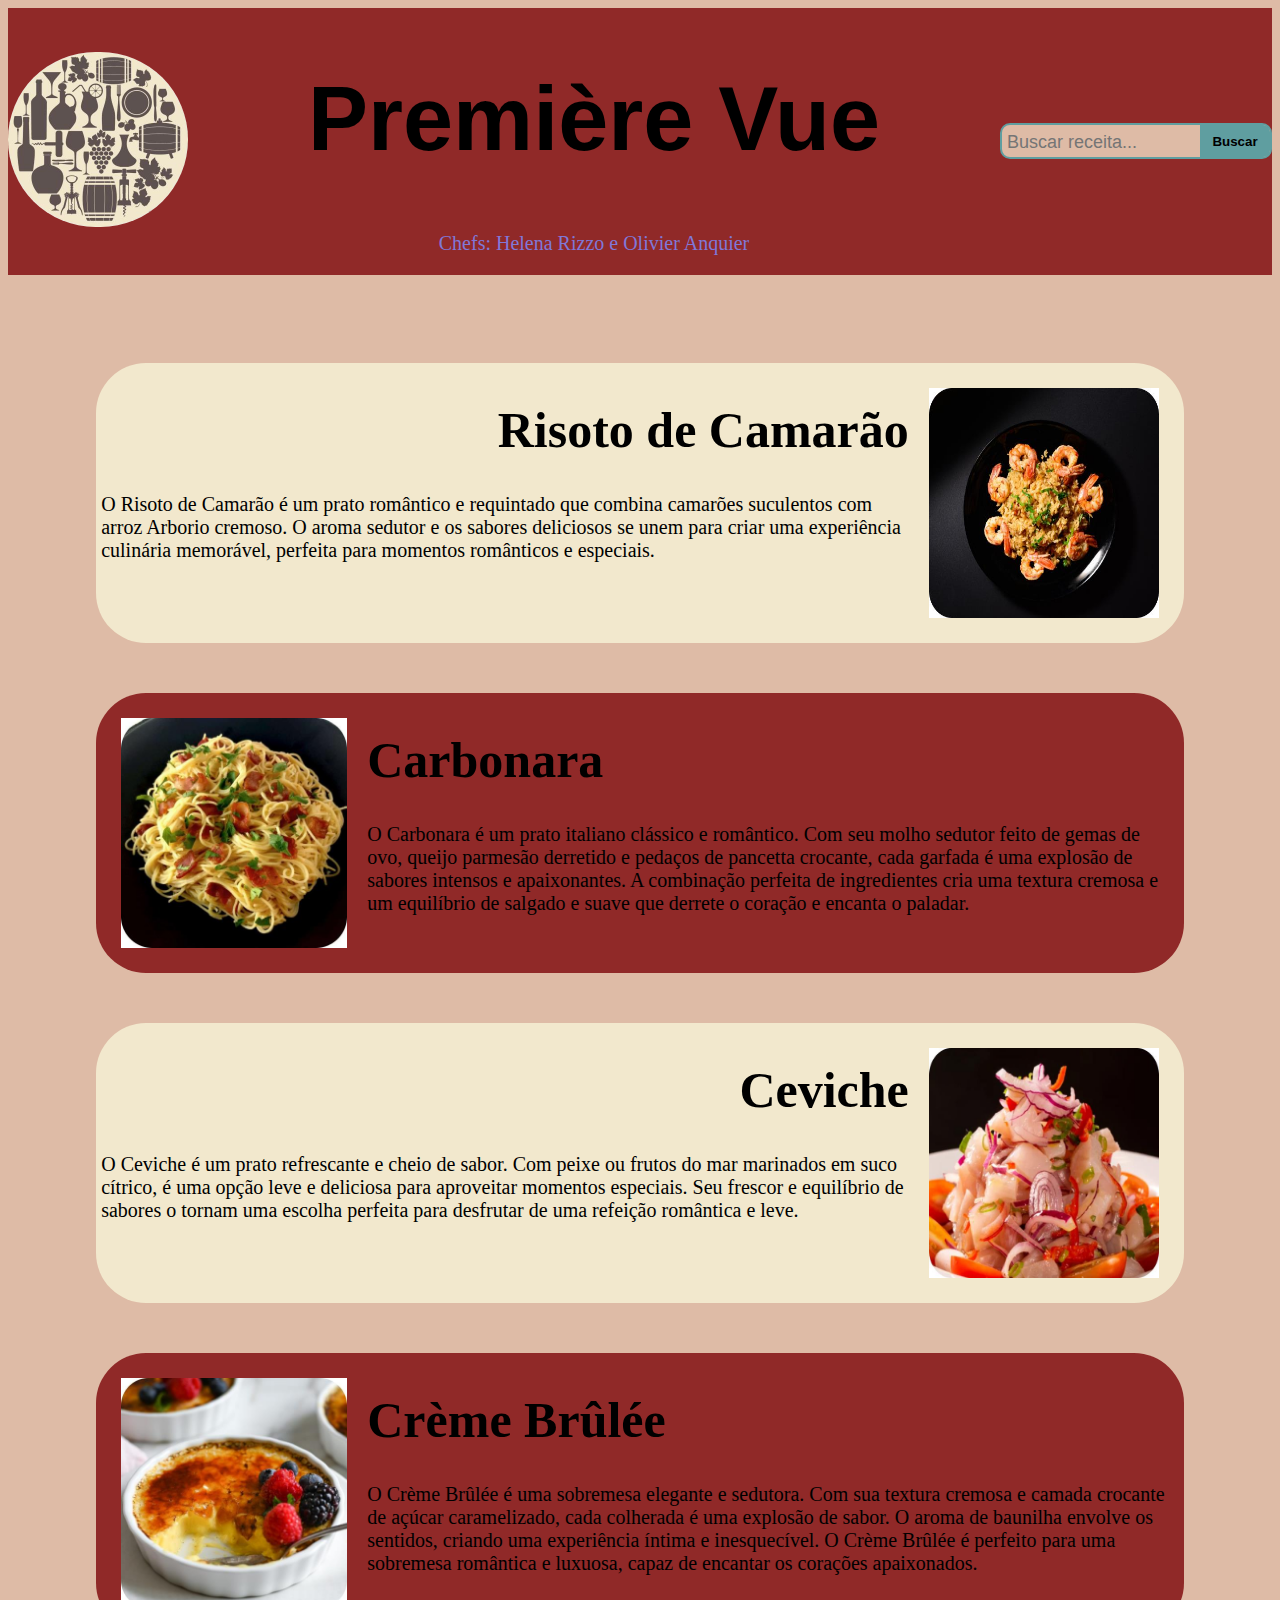
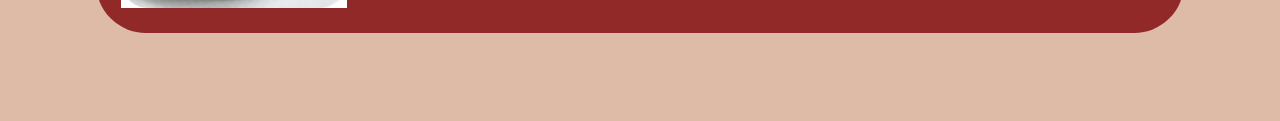
<file: namorados/site_fundamentos_web_ux-main/index.html>
<!DOCTYPE html>
<html lang="pt-bt">
    <head>
        <meta charset="UTF-8">
        <meta http-equiv="X-UA-Compatible" content="IE=edge">
        <meta name="viewport" content="width=device-width, initial-scale=1.0">
        <title>Document</title>
        <link rel="stylesheet" href="style.css">
    </head>
    <body>
        <header>
            <div id="cabecalho">
                <div>
                    <img id="logo" src="343.jpg" alt="">
                </div>
                <div>
                    <h1 id="primeiravista">Première Vue</h1>
                    <p id="chefs">Chefs: Helena Rizzo e Olivier Anquier</p>
                </div>
                <div id="campoBusca">
                    <input type="text" id="busca" placeholder="Buscar receita...">
                    <button id="btnBusca">Buscar</button>
                </div>
            </div>
        </header>
        <div id="todasReceitas">
            <div id="receita">
                <span>
                    <h1 id="prato_invert">Risoto de Camarão</h1>
                    <p>O Risoto de Camarão é um prato romântico e requintado que combina camarões suculentos com arroz Arborio cremoso. O aroma sedutor e os sabores deliciosos se unem para criar uma experiência culinária memorável, perfeita para momentos românticos e especiais.</p>
                </span>
                <img id="comida" src="risoto.jpg" alt="">
            </div>
            <div id="receitaInvert">
                <span>
                    <h1 id="prato">Carbonara</h1>
                    <p>O Carbonara é um prato italiano clássico e romântico. Com seu molho sedutor feito de gemas de ovo, queijo parmesão derretido e pedaços de pancetta crocante, cada garfada é uma explosão de sabores intensos e apaixonantes. A combinação perfeita de ingredientes cria uma textura cremosa e um equilíbrio de salgado e suave que derrete o coração e encanta o paladar.</p>
                </span>
                <img id="comida" src="carbonara.jpg" alt="">
            </div>
            <div id="receita">
                <span>
                    <h1 id="prato_invert">Ceviche</h1>
                    <p>O Ceviche é um prato refrescante e cheio de sabor. Com peixe ou frutos do mar marinados em suco cítrico, é uma opção leve e deliciosa para aproveitar momentos especiais. Seu frescor e equilíbrio de sabores o tornam uma escolha perfeita para desfrutar de uma refeição romântica e leve.</p>
                </span>
                <img id="comida" src="ceviche.jpg" alt="">
            </div>
            <div id="receitaInvert">
                <span>
                    <h1 id="prato">Crème Brûlée</h1>
                    <p>O Crème Brûlée é uma sobremesa elegante e sedutora. Com sua textura cremosa e camada crocante de açúcar caramelizado, cada colherada é uma explosão de sabor. O aroma de baunilha envolve os sentidos, criando uma experiência íntima e inesquecível. O Crème Brûlée é perfeito para uma sobremesa romântica e luxuosa, capaz de encantar os corações apaixonados.</p>
                </span>
                <img id="comida" src="creme.jpg" alt="">
            </div>
        </div>
    </body>
</html>
</file>
<file: namorados/site_fundamentos_web_ux-main/style.css>
body{
    background-color: #DEBBA6;

}

#logo{
    width: 180px;
    height: 174.86px;
    left: 500px;
    top: 6px;

    background: url(343.jpg);
    border-radius: 87.4286px;
}

#cabecalho{
    display: flex;
    justify-content: space-between;
    align-items:center;
    background-color: #902928;
    
    
}

#campoBusca{
    display: flex;
    background-color:#DEBBA6;
    border:solid 2px #5F9EA0;
    border-radius:10px;
    width:268px;
    height:32px;
}
  
#busca{
    float:left;
    background-color:transparent;
    padding-left:5px;
    font-size:18px;
    border:none;
    height:32px;
    width:191px;
}
  
#btnBusca{
    border:none;
    float:left;
    height:32px;
    border-radius:0 7px 7px 0;
    width:70px;
    font-weight:bold;
    background:#5F9EA0;
}

#todasReceitas{
    display: flex;
    flex-direction: column;
    width: 234;
    height: 1062;
    margin: 5%;
}

#receita{
    display: flex;
    justify-content: baseline;
    padding: 5px;
    margin: 25px;
    background-color: #F2E8CD;
    border-radius: 50px;
}

#receitaInvert{
    display: flex;
    justify-content: baseline;
    flex-direction: row-reverse;
    padding: 5px;
    margin: 25px;
    background-color: #902928;
    border-radius: 50px;
}

#comida{
    padding: 10px;
    margin: 10px;
    width: 230px;
    height: 230px;

}
#primeiravista{
    font-family: 'Snell Roundhand', sans-serif; 
    font-size: 90px;
}
#chefs{
    display: flex;
    justify-content: space-around;
    color: #8078D8;

}
#prato_invert{
    display: flex;
    justify-content: end;
    font-size: 50px;

}
#prato{
    font-size: 50px;
}
p{
 font-size: 20px;
}
</file>
